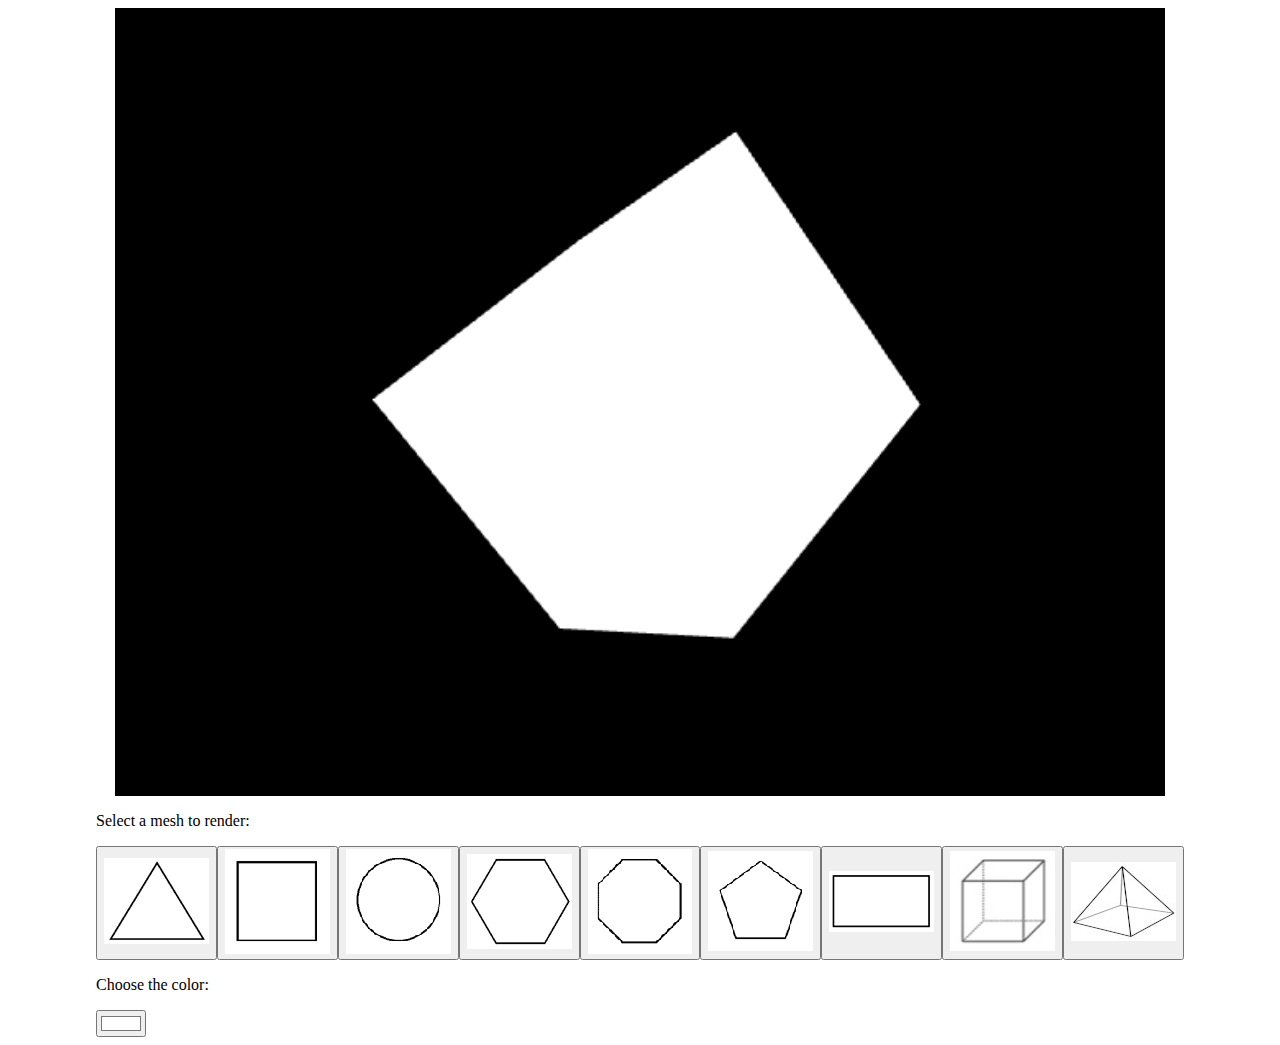
<file: Partie_S_Lanquetin/TP_Note/index.html>
<!DOCTYPE html>
<html lang="en">

<head>
  <meta charset="utf-8" />
  <title>TP Note - MOUSSAOUI Ahmed</title>
  <script src="gl-matrix.js"></script>
  <script src="webgl.js" type="module" defer></script>
</head>

<body style="display: flex; flex-direction: column; justify-content: center; align-items: center; min-height: 100vh">
  <canvas id="glcanvas" width="640" height="480" style="	width: 1050px;
	height: auto;"></canvas>
  <form onsubmit="event.preventDefault();"">
    <p>Select a mesh to render:</p>
    <div style="display: flex; flex-direction: row;" id="models">
      <button value="Triangle">
        <img src="formes/triangle.png" data-value="Triangle">
      </button>
      <button value="Carre">
        <img src="formes/carre.png" data-value="Carre">
      </button>
      <button value="Disque">
        <img src="formes/disque.png" data-value="Disque">
      </button>
      <button value="Hexagone">
        <img src="formes/hexagone.png" data-value="Hexagone">
      </button>
      <button value="Octogone">
        <img src="formes/octogone.png" data-value="Octogone">
      </button>
      <button value="Pentagone">
        <img src="formes/pentagone.png" data-value="Pentagone">
      </button>
      <button value="Rectangle">
        <img src="formes/rectangle.png" data-value="Rectangle">
      </button>
      <button value="Cube">
        <img src="formes/cube.png" data-value="Cube">
      </button>
      <button value="Pyramid">
        <img src="formes/pyramid.jpg" data-value="Pyramid">
      </button>

    </div>
    <p>Choose the color:</p>
    <div>
      <input type="color" id="color" name="color" value="#ffffff">
    </div>


  </form>

</body>

</html>
</file>
